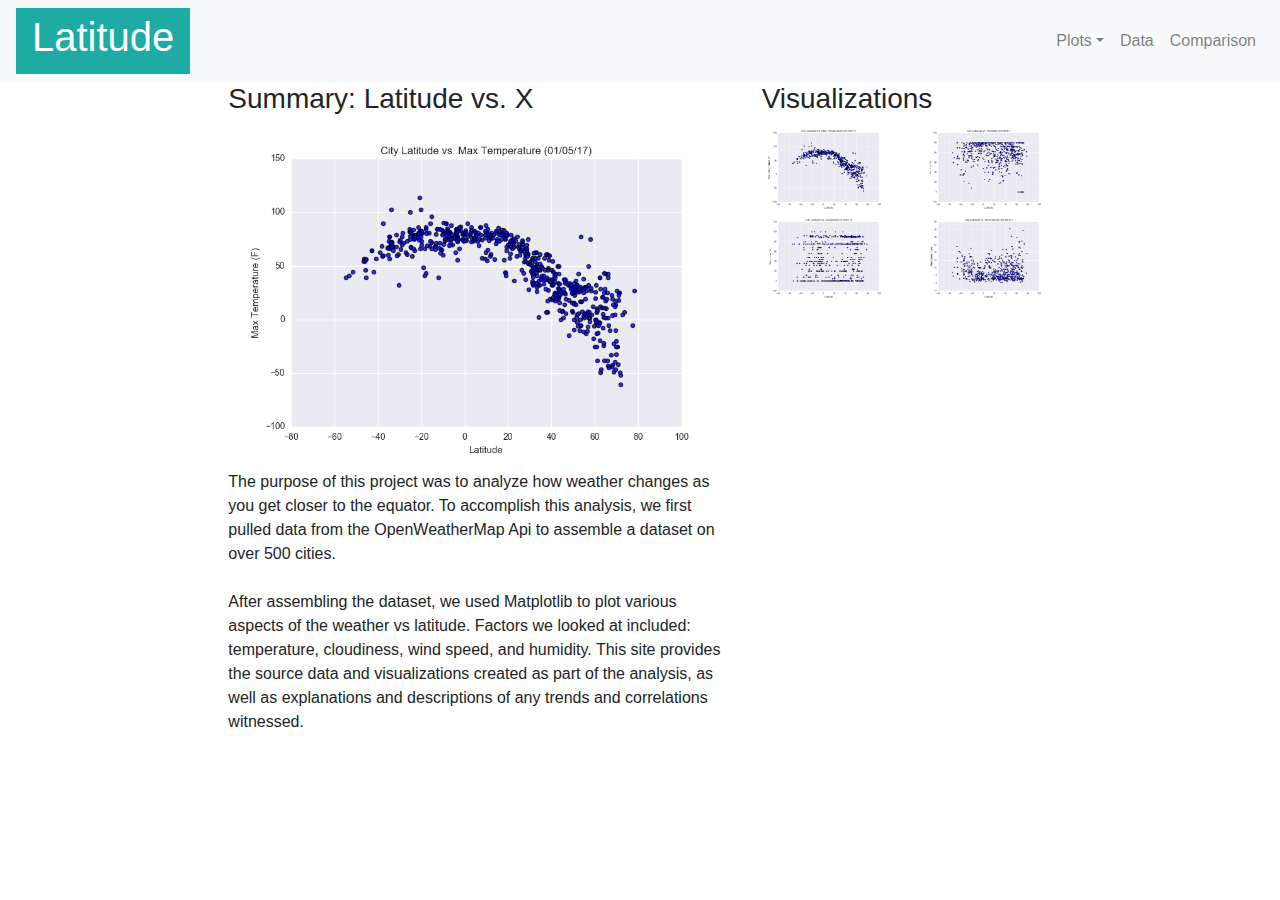
<file: index.html>
<!DOCTYPE html>
<html lang="en-us">
  <head>

    <meta charset="UTF-8">
    <meta name="viewport" content="width=device-width, initial-scale=1.0">
    <meta http-equiv="X-UA-Compatible" content="ie=edge">

    <link rel="stylesheet" href="https://cdn.jsdelivr.net/npm/bootstrap@4.6.1/dist/css/bootstrap.min.css">  
    <script src="https://cdn.jsdelivr.net/npm/@popperjs/core@2.11.6/dist/umd/popper.min.js" integrity="sha384-oBqDVmMz9ATKxIep9tiCxS/Z9fNfEXiDAYTujMAeBAsjFuCZSmKbSSUnQlmh/jp3" crossorigin="anonymous"></script>
    <script src="https://cdn.jsdelivr.net/npm/bootstrap@5.3.0-alpha1/dist/js/bootstrap.min.js" integrity="sha384-mQ93GR66B00ZXjt0YO5KlohRA5SY2XofN4zfuZxLkoj1gXtW8ANNCe9d5Y3eG5eD" crossorigin="anonymous"></script>
    <script src="https://code.jquery.com/jquery-3.5.1.slim.min.js" integrity="sha384-DfXdz2htPH0lsSSs5nCTpuj/zy4C+OGpamoFVy38MVBnE+IbbVYUew+OrCXaRkfj" crossorigin="anonymous"></script>
    <script src="https://cdn.jsdelivr.net/npm/bootstrap@4.5.3/dist/js/bootstrap.bundle.min.js" integrity="sha384-ho+j7jyWK8fNQe+A12Hb8AhRq26LrZ/JpcUGGOn+Y7RsweNrtN/tE3MoK7ZeZDyx" crossorigin="anonymous"></script>

    <link rel="stylesheet" href="./assets/css/styles.css">
  </head>

  <body>
    <script src="https://cdn.jsdelivr.net/npm/bootstrap@5.3.0-alpha1/dist/js/bootstrap.bundle.min.js" integrity="sha384-w76AqPfDkMBDXo30jS1Sgez6pr3x5MlQ1ZAGC+nuZB+EYdgRZgiwxhTBTkF7CXvN" crossorigin="anonymous"></script>
    <!-- Start of navbar -->
    <div class="container-fluid">
      <div class="row">
        <nav class="col-md-12 navbar navbar-expand-md navbar-light bg-light" id="navbar">
            <a class="nav-link active navbar-brand text-white" id="navhome" href="./index.html"><h1>Latitude</h1></a>

            <button class="navbar-toggler" type="button" data-toggle="collapse" data-target="#navbarSupportedContent" aria-controls="navbarSupportedContent" aria-expanded="false" aria-label="Toggle navigation">
              <span class="navbar-toggler-icon"></span>
            </button>
          
            <div class="collapse navbar-collapse" id="navbarSupportedContent">
              <ul class="nav navbar-nav ml-auto">
                <li class="nav-item dropdown">
                  <a class="nav-link dropdown-toggle" href="#" id="navbarDropdownMenuLink" data-toggle="dropdown">Plots</a>
                  <div class="dropdown-menu dropdown-menu-right" id="navbar" aria-labelledby="navbarDropdownMenuLink">
                    <a class="dropdown-item" href="visualizations/temp.html">Plot 1</a> <a class="dropdown-item" href="./visualizations/humidity.html">Plot 2</a> <a class="dropdown-item" href="./visualizations/cloudiness.html">Plot 3</a> <a class="dropdown-item" href="./visualizations/wind.html">Plot 4</a>
                </li>
                <li class="nav-item">
                  <a class="nav-link" href="./data.html">Data</a>
                </li>
                <li class="nav-item">
                  <a class="nav-link" href="./comparison.html">Comparison</a>
                </li>
              </ul>
              
          </div>
            
        </nav>
      </div> 
      <!-- End of navbar -->
      <div class="row">
        <div class="col-md-2"></div>
        <div class="col-md-5">
          <h3>
            Summary: Latitude vs. X
          </h3>
          <div class="row">
            <div class="col-md-12">
              <img class=" img-fluid float-left"  alt="Graph image" src="./assets/images/Fig1.png" />
              <p>
                The purpose of this project was to analyze how weather changes as you get closer to the equator. To accomplish this analysis, we first pulled data from the OpenWeatherMap Api to assemble a dataset on over 500 cities. </br> </br> 
                After assembling the dataset, we used Matplotlib to plot various aspects of the weather vs latitude. Factors we looked at included: temperature, cloudiness, wind speed, and humidity. This site provides the source data and visualizations created as part of the analysis, as well as explanations and descriptions of any trends and correlations witnessed.
              </p>
            </div>
          </div>
        </div>
        <div class="col-md-3">
          <h3>
            Visualizations
          </h3>
          <div class="row">
            <div class="col-md-6">
              <a href="./visualizations/temp.html"><img class="img-fluid" alt="Graph image" src="./assets/images/Fig1.png" /></a>
            </div>
            <div class="col-md-6">
              <a href="./visualizations/humidity.html"><img class="img-fluid" alt="Graph image" src="./assets/images/Fig2.png" /></a>
            </div>
          </div>
          <div class="row">
            <div class="col-md-6">
              <a href="./visualizations/cloudiness.html"><img class="img-fluid" alt="Graph image" src="./assets/images/Fig3.png" /></a>
            </div>
            <div class="col-md-6">
              <a href="./visualizations/wind.html"><img class="img-fluid" alt="Graph image" src="./assets/images/Fig4.png" /></a>
            </div>
          </div>
        </div>
        <div class="col-md-2"></div>
      </div>
    </div>


    <!-- jQuery CDN -->
    <script type="text/javascript" src="https://code.jquery.com/jquery-2.1.4.min.js"></script>

    <!-- Bootstrap CDN -->
    <script src="https://maxcdn.bootstrapcdn.com/bootstrap/3.3.6/js/bootstrap.min.js"></script>
    <script src="https://cdn.jsdelivr.net/npm/@popperjs/core@2.11.6/dist/umd/popper.min.js" integrity="sha384-oBqDVmMz9ATKxIep9tiCxS/Z9fNfEXiDAYTujMAeBAsjFuCZSmKbSSUnQlmh/jp3" crossorigin="anonymous"></script>
    <script src="https://cdn.jsdelivr.net/npm/bootstrap@5.3.0-alpha1/dist/js/bootstrap.min.js" integrity="sha384-mQ93GR66B00ZXjt0YO5KlohRA5SY2XofN4zfuZxLkoj1gXtW8ANNCe9d5Y3eG5eD" crossorigin="anonymous"></script>

  </body>

</html>
</file>
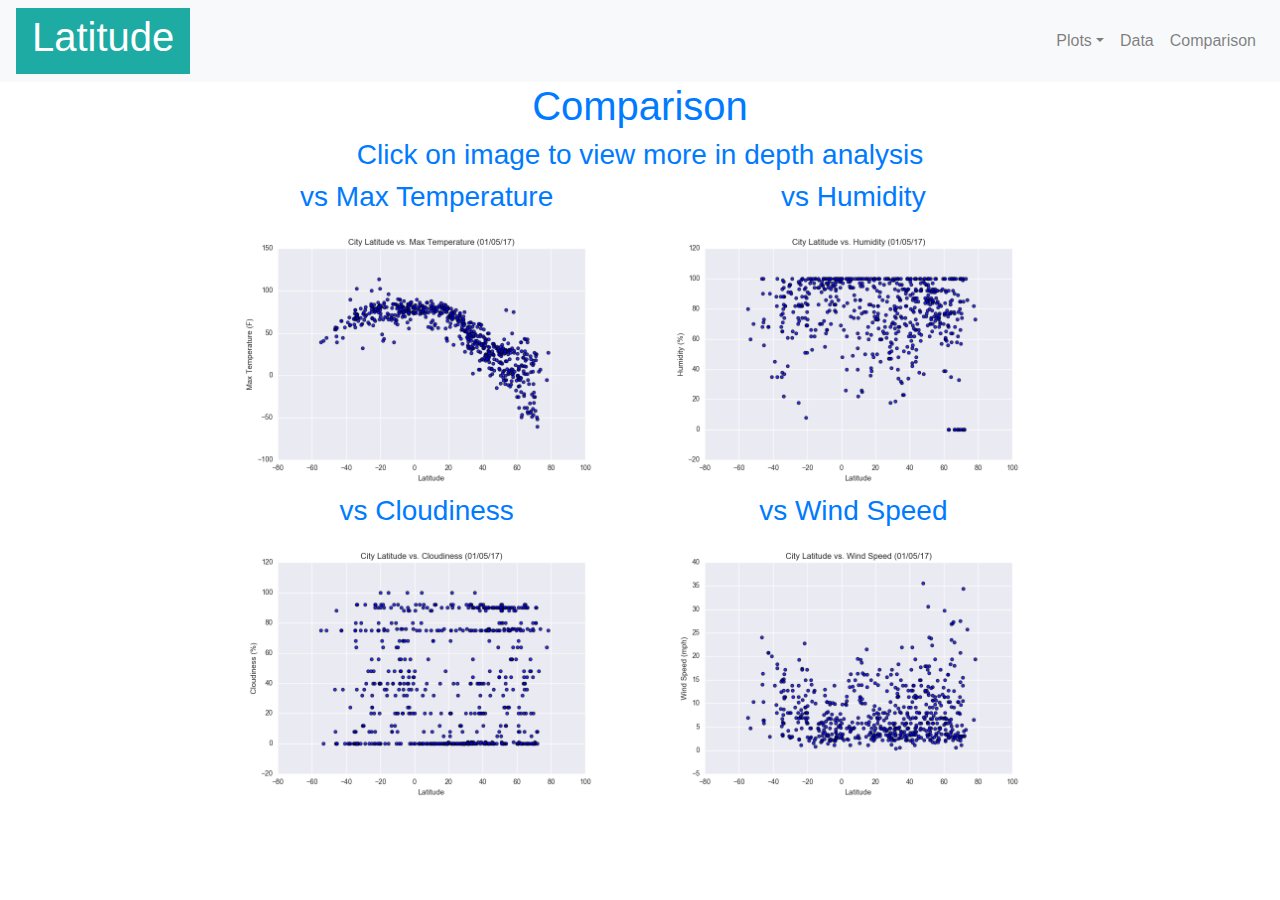
<file: comparison.html>
<!DOCTYPE html>
<html lang="en-us">
  <head>

    <meta charset="UTF-8">
    <meta name="viewport" content="width=device-width, initial-scale=1.0">
    <meta http-equiv="X-UA-Compatible" content="ie=edge">

    <link rel="stylesheet" href="https://cdn.jsdelivr.net/npm/bootstrap@4.6.1/dist/css/bootstrap.min.css">  
    <script src="https://cdn.jsdelivr.net/npm/@popperjs/core@2.11.6/dist/umd/popper.min.js" integrity="sha384-oBqDVmMz9ATKxIep9tiCxS/Z9fNfEXiDAYTujMAeBAsjFuCZSmKbSSUnQlmh/jp3" crossorigin="anonymous"></script>
    <script src="https://cdn.jsdelivr.net/npm/bootstrap@5.3.0-alpha1/dist/js/bootstrap.min.js" integrity="sha384-mQ93GR66B00ZXjt0YO5KlohRA5SY2XofN4zfuZxLkoj1gXtW8ANNCe9d5Y3eG5eD" crossorigin="anonymous"></script>
    <script src="https://code.jquery.com/jquery-3.5.1.slim.min.js" integrity="sha384-DfXdz2htPH0lsSSs5nCTpuj/zy4C+OGpamoFVy38MVBnE+IbbVYUew+OrCXaRkfj" crossorigin="anonymous"></script>
    <script src="https://cdn.jsdelivr.net/npm/bootstrap@4.5.3/dist/js/bootstrap.bundle.min.js" integrity="sha384-ho+j7jyWK8fNQe+A12Hb8AhRq26LrZ/JpcUGGOn+Y7RsweNrtN/tE3MoK7ZeZDyx" crossorigin="anonymous"></script>

    <link rel="stylesheet" href="./assets/css/styles.css">
  </head>

  <body>
    <script src="https://cdn.jsdelivr.net/npm/bootstrap@5.3.0-alpha1/dist/js/bootstrap.bundle.min.js" integrity="sha384-w76AqPfDkMBDXo30jS1Sgez6pr3x5MlQ1ZAGC+nuZB+EYdgRZgiwxhTBTkF7CXvN" crossorigin="anonymous"></script>
  <!-- Start of navbar -->
  <div class="container-fluid">
    <div class="row">
      <nav class="col-md-12 navbar navbar-expand-md navbar-light bg-light" id="navbar">
          <a class="nav-link active navbar-brand text-white" id="navhome" href="./index.html"><h1>Latitude</h1></a>

          <button class="navbar-toggler" type="button" data-toggle="collapse" data-target="#navbarSupportedContent" aria-controls="navbarSupportedContent" aria-expanded="false" aria-label="Toggle navigation">
            <span class="navbar-toggler-icon"></span>
          </button>
        
          <div class="collapse navbar-collapse" id="navbarSupportedContent">
            <ul class="nav navbar-nav ml-auto">
              <li class="nav-item dropdown">
                <a class="nav-link dropdown-toggle" href="#" id="navbarDropdownMenuLink" data-toggle="dropdown">Plots</a>
                <div class="dropdown-menu dropdown-menu-right" id="navbar" aria-labelledby="navbarDropdownMenuLink">
                  <a class="dropdown-item" href="./visualizations/temp.html">Plot 1</a> <a class="dropdown-item" href="./visualizations/humidity.html">Plot 2</a> <a class="dropdown-item" href="./visualizations/cloudiness.html">Plot 3</a> <a class="dropdown-item" href="./visualizations/wind.html">Plot 4</a>
              </li>
              <li class="nav-item">
                <a class="nav-link" href="./data.html">Data</a>
              </li>
              <li class="nav-item">
                <a class="nav-link" href="./comparison.html">Comparison</a>
              </li>
            </ul>
            
        </div>
          
      </nav>
    </div> 
    <!-- End of navbar -->
      <div class="row">
        <div class="col-md-2"></div>
        <div class="col-md-8">
          <h1 class="text-center text-primary">
            Comparison
          </h1>
        </div>
        <div class="col-md-2"></div>
      </div>
      <div class="row">
        <div class="col-md-2"></div>
        <div class="col-md-8">
          <h3 class="text-center text-primary">
            Click on image to view more in depth analysis
          </h3>
        </div>
        <div class="col-md-2"></div>
      </div>
      <div class="row">
        <div class="col-md-2"></div>
        <div class="col-md-4">
          <h3 class="text-center text-primary">
            vs Max Temperature
          </h3>
          <a href="./visualizations/temp.html"><img class="panel image-fluid" width="100%" alt="Graph image" src="./assets/images/Fig1.png" /></a>
        </div>
        <div class="col-md-4">
          <h3 class="text-center text-primary">
            vs Humidity
          </h3>
          <a href="./visualizations/humidity.html"><img class="panel image-fluid" width="100%" alt="Graph image" src="./assets/images/Fig2.png" /></a>
        </div>
        <div class="col-md-2"></div>
      </div>
      <div class="row">
        <div class="col-md-2"></div>
        <div class="col-md-4">
          <h3 class="text-center text-primary">
            vs Cloudiness
          </h3>
          <a href="./visualizations/cloudiness.html"><img class="panel image-fluid" width="100%" alt="Graph image" src="./assets/images/Fig3.png" /></a>
        </div>
        <div class="col-md-4">
          <h3 class="text-center text-primary">
            vs Wind Speed
          </h3>
          <a href="./visualizations/wind.html"><img class="panel image-fluid" width="100%" alt="Graph image" src="./assets/images/Fig4.png" /></a>
        </div>
        <div class="col-md-2"></div>
      </div>
    </div>


    <!-- jQuery CDN -->
    <script type="text/javascript" src="https://code.jquery.com/jquery-2.1.4.min.js"></script>

    <!-- Bootstrap CDN -->
    <script src="https://maxcdn.bootstrapcdn.com/bootstrap/3.3.6/js/bootstrap.min.js"></script>
    <script src="https://cdn.jsdelivr.net/npm/@popperjs/core@2.11.6/dist/umd/popper.min.js" integrity="sha384-oBqDVmMz9ATKxIep9tiCxS/Z9fNfEXiDAYTujMAeBAsjFuCZSmKbSSUnQlmh/jp3" crossorigin="anonymous"></script>
    <script src="https://cdn.jsdelivr.net/npm/bootstrap@5.3.0-alpha1/dist/js/bootstrap.min.js" integrity="sha384-mQ93GR66B00ZXjt0YO5KlohRA5SY2XofN4zfuZxLkoj1gXtW8ANNCe9d5Y3eG5eD" crossorigin="anonymous"></script>

  </body>

</html>
</file>
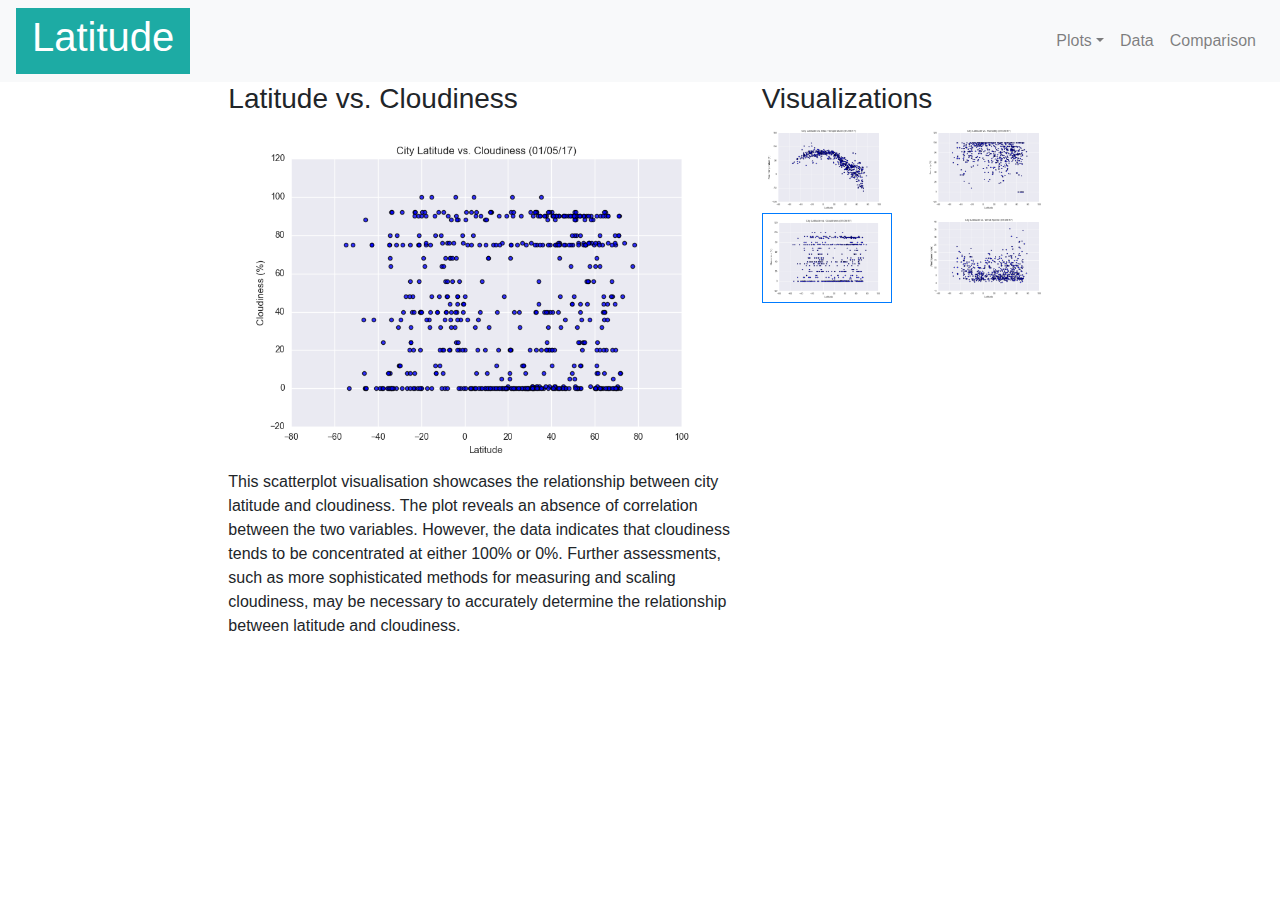
<file: visualizations/cloudiness.html>
<!DOCTYPE html>
<html lang="en-us">
  <head>

    <meta charset="UTF-8">
    <meta name="viewport" content="width=device-width, initial-scale=1.0">
    <meta http-equiv="X-UA-Compatible" content="ie=edge">

    <link rel="stylesheet" href="https://cdn.jsdelivr.net/npm/bootstrap@4.6.1/dist/css/bootstrap.min.css">  
    <script src="https://cdn.jsdelivr.net/npm/@popperjs/core@2.11.6/dist/umd/popper.min.js" integrity="sha384-oBqDVmMz9ATKxIep9tiCxS/Z9fNfEXiDAYTujMAeBAsjFuCZSmKbSSUnQlmh/jp3" crossorigin="anonymous"></script>
    <script src="https://cdn.jsdelivr.net/npm/bootstrap@5.3.0-alpha1/dist/js/bootstrap.min.js" integrity="sha384-mQ93GR66B00ZXjt0YO5KlohRA5SY2XofN4zfuZxLkoj1gXtW8ANNCe9d5Y3eG5eD" crossorigin="anonymous"></script>
    <script src="https://code.jquery.com/jquery-3.5.1.slim.min.js" integrity="sha384-DfXdz2htPH0lsSSs5nCTpuj/zy4C+OGpamoFVy38MVBnE+IbbVYUew+OrCXaRkfj" crossorigin="anonymous"></script>
    <script src="https://cdn.jsdelivr.net/npm/bootstrap@4.5.3/dist/js/bootstrap.bundle.min.js" integrity="sha384-ho+j7jyWK8fNQe+A12Hb8AhRq26LrZ/JpcUGGOn+Y7RsweNrtN/tE3MoK7ZeZDyx" crossorigin="anonymous"></script>

    <link rel="stylesheet" href="../assets/css/styles.css">
  </head>

  <body>
    <script src="https://cdn.jsdelivr.net/npm/bootstrap@5.3.0-alpha1/dist/js/bootstrap.bundle.min.js" integrity="sha384-w76AqPfDkMBDXo30jS1Sgez6pr3x5MlQ1ZAGC+nuZB+EYdgRZgiwxhTBTkF7CXvN" crossorigin="anonymous"></script>
    <!-- Start of navbar -->
    <div class="container-fluid">
      <div class="row">
        <nav class="col-md-12 navbar navbar-expand-md navbar-light bg-light" id="navbar">
            <a class="nav-link active navbar-brand text-white" id="navhome" href="../index.html"><h1>Latitude</h1></a>

            <button class="navbar-toggler" type="button" data-toggle="collapse" data-target="#navbarSupportedContent" aria-controls="navbarSupportedContent" aria-expanded="false" aria-label="Toggle navigation">
              <span class="navbar-toggler-icon"></span>
            </button>
          
            <div class="collapse navbar-collapse" id="navbarSupportedContent">
              <ul class="nav navbar-nav ml-auto">
                <li class="nav-item dropdown">
                  <a class="nav-link dropdown-toggle" href="#" id="navbarDropdownMenuLink" data-toggle="dropdown">Plots</a>
                  <div class="dropdown-menu dropdown-menu-right" id="navbar" aria-labelledby="navbarDropdownMenuLink">
                    <a class="dropdown-item" href="./temp.html">Plot 1</a> <a class="dropdown-item" href="./humidity.html">Plot 2</a> <a class="dropdown-item" href="./cloudiness.html">Plot 3</a> <a class="dropdown-item" href="./wind.html">Plot 4</a>                </li>
                <li class="nav-item">
                  <a class="nav-link" href="../data.html">Data</a>
                </li>
                <li class="nav-item">
                  <a class="nav-link" href="../comparison.html">Comparison</a>
                </li>
              </ul>
              
          </div>
            
        </nav>
      </div> 
      <!-- End of navbar -->
      <div class="row">
        <div class="col-md-2"></div>
        <div class="col-md-5">
          <h3>
            Latitude vs. Cloudiness
          </h3>
          <div class="row">
            <div class="col-md-12">
              <img class=" img-fluid float-left"  alt="Graph image" src="../assets/images/Fig3.png" />
              <p>
                This scatterplot visualisation showcases the relationship between city latitude and cloudiness. The plot reveals an absence of correlation between the two variables. However, the data indicates that cloudiness tends to be concentrated at either 100% or 0%. Further assessments, such as more sophisticated methods for measuring and scaling cloudiness, may be necessary to accurately determine the relationship between latitude and cloudiness.
              </p>
            </div>
          </div>
        </div>
        <div class="col-md-3">
          <h3>
            Visualizations
          </h3>
          <div class="row">
            <div class="col-md-6">
              <a href="./temp.html"><img class="img-fluid" alt="Graph image" src="../assets/images/Fig1.png" /></a>
            </div>
            <div class="col-md-6">
              <a href="./humidity.html"><img class="img-fluid" alt="Graph image" src="../assets/images/Fig2.png" /></a>
            </div>
          </div>
          <div class="row">
            <div class="col-md-6">
              <a href="./cloudiness.html"><img class="img-fluid border border-primary" alt="Graph image" src="../assets/images/Fig3.png" /></a>
            </div>
            <div class="col-md-6">
              <a href="./wind.html"><img class="img-fluid" alt="Graph image" src="../assets/images/Fig4.png" /></a>
            </div>
          </div>
        </div>
        <div class="col-md-2"></div>
      </div>
    </div>

    <!-- jQuery CDN -->
    <script type="text/javascript" src="https://code.jquery.com/jquery-2.1.4.min.js"></script>

    <!-- Bootstrap CDN -->
    <script src="https://maxcdn.bootstrapcdn.com/bootstrap/3.3.6/js/bootstrap.min.js"></script>
    <script src="https://cdn.jsdelivr.net/npm/@popperjs/core@2.11.6/dist/umd/popper.min.js" integrity="sha384-oBqDVmMz9ATKxIep9tiCxS/Z9fNfEXiDAYTujMAeBAsjFuCZSmKbSSUnQlmh/jp3" crossorigin="anonymous"></script>
    <script src="https://cdn.jsdelivr.net/npm/bootstrap@5.3.0-alpha1/dist/js/bootstrap.min.js" integrity="sha384-mQ93GR66B00ZXjt0YO5KlohRA5SY2XofN4zfuZxLkoj1gXtW8ANNCe9d5Y3eG5eD" crossorigin="anonymous"></script>

  </body>

</html>
</file>
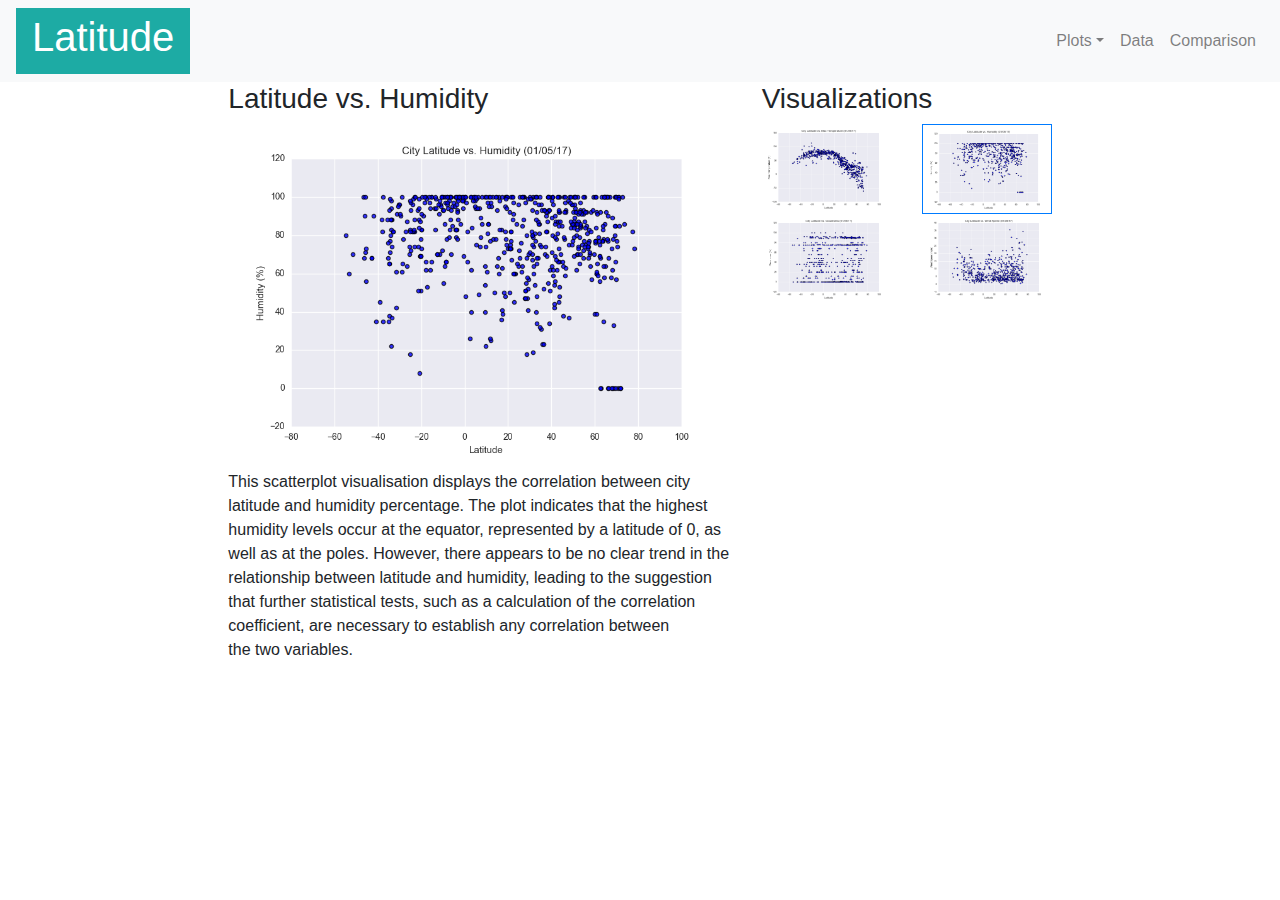
<file: visualizations/humidity.html>
<!DOCTYPE html>
<html lang="en-us">
  <head>

    <meta charset="UTF-8">
    <meta name="viewport" content="width=device-width, initial-scale=1.0">
    <meta http-equiv="X-UA-Compatible" content="ie=edge">

    <link rel="stylesheet" href="https://cdn.jsdelivr.net/npm/bootstrap@4.6.1/dist/css/bootstrap.min.css">  
    <script src="https://cdn.jsdelivr.net/npm/@popperjs/core@2.11.6/dist/umd/popper.min.js" integrity="sha384-oBqDVmMz9ATKxIep9tiCxS/Z9fNfEXiDAYTujMAeBAsjFuCZSmKbSSUnQlmh/jp3" crossorigin="anonymous"></script>
    <script src="https://cdn.jsdelivr.net/npm/bootstrap@5.3.0-alpha1/dist/js/bootstrap.min.js" integrity="sha384-mQ93GR66B00ZXjt0YO5KlohRA5SY2XofN4zfuZxLkoj1gXtW8ANNCe9d5Y3eG5eD" crossorigin="anonymous"></script>
    <script src="https://code.jquery.com/jquery-3.5.1.slim.min.js" integrity="sha384-DfXdz2htPH0lsSSs5nCTpuj/zy4C+OGpamoFVy38MVBnE+IbbVYUew+OrCXaRkfj" crossorigin="anonymous"></script>
    <script src="https://cdn.jsdelivr.net/npm/bootstrap@4.5.3/dist/js/bootstrap.bundle.min.js" integrity="sha384-ho+j7jyWK8fNQe+A12Hb8AhRq26LrZ/JpcUGGOn+Y7RsweNrtN/tE3MoK7ZeZDyx" crossorigin="anonymous"></script>

    <link rel="stylesheet" href="../assets/css/styles.css">
  </head>

  <body>
    <script src="https://cdn.jsdelivr.net/npm/bootstrap@5.3.0-alpha1/dist/js/bootstrap.bundle.min.js" integrity="sha384-w76AqPfDkMBDXo30jS1Sgez6pr3x5MlQ1ZAGC+nuZB+EYdgRZgiwxhTBTkF7CXvN" crossorigin="anonymous"></script>
    <!-- Start of navbar -->
    <div class="container-fluid">
      <div class="row">
        <nav class="col-md-12 navbar navbar-expand-md navbar-light bg-light" id="navbar">
            <a class="nav-link active navbar-brand text-white" id="navhome" href="../index.html"><h1>Latitude</h1></a>

            <button class="navbar-toggler" type="button" data-toggle="collapse" data-target="#navbarSupportedContent" aria-controls="navbarSupportedContent" aria-expanded="false" aria-label="Toggle navigation">
              <span class="navbar-toggler-icon"></span>
            </button>
          
            <div class="collapse navbar-collapse" id="navbarSupportedContent">
              <ul class="nav navbar-nav ml-auto">
                <li class="nav-item dropdown">
                  <a class="nav-link dropdown-toggle" href="#" id="navbarDropdownMenuLink" data-toggle="dropdown">Plots</a>
                  <div class="dropdown-menu dropdown-menu-right" id="navbar" aria-labelledby="navbarDropdownMenuLink">
                    <a class="dropdown-item" href="./temp.html">Plot 1</a> <a class="dropdown-item" href="./humidity.html">Plot 2</a> <a class="dropdown-item" href="./cloudiness.html">Plot 3</a> <a class="dropdown-item" href="./wind.html">Plot 4</a>                </li>
                <li class="nav-item">
                  <a class="nav-link" href="../data.html">Data</a>
                </li>
                <li class="nav-item">
                  <a class="nav-link" href="../comparison.html">Comparison</a>
                </li>
              </ul>
              
          </div>
            
        </nav>
      </div> 
      <!-- End of navbar -->
      <div class="row">
        <div class="col-md-2"></div>
        <div class="col-md-5">
          <h3>
            Latitude vs. Humidity
          </h3>
          <div class="row">
            <div class="col-md-12">
              <img class=" img-fluid float-left"  alt="Graph image" src="../assets/images/Fig2.png" />
              <p>
                This scatterplot visualisation displays the correlation between city latitude and humidity percentage. The plot indicates that the highest humidity levels occur at the equator, represented by a latitude of 0, as well as at the poles. However, there appears to be no clear trend in the relationship between latitude and humidity, leading to the suggestion that further statistical tests, such as a calculation of the correlation coefficient, are necessary to establish any correlation between the two variables.
              </p>
            </div>
          </div>
        </div>
        <div class="col-md-3">
          <h3>
            Visualizations
          </h3>
          <div class="row">
            <div class="col-md-6">
              <a href="./temp.html"><img class="img-fluid" alt="Graph image" src="../assets/images/Fig1.png" /></a>
            </div>
            <div class="col-md-6">
              <a href="./humidity.html"><img class="img-fluid border border-primary" alt="Graph image" src="../assets/images/Fig2.png" /></a>
            </div>
          </div>
          <div class="row">
            <div class="col-md-6">
              <a href="./cloudiness.html"><img class="img-fluid" alt="Graph image" src="../assets/images/Fig3.png" /></a>
            </div>
            <div class="col-md-6">
              <a href="./wind.html"><img class="img-fluid" alt="Graph image" src="../assets/images/Fig4.png" /></a>
            </div>
          </div>
        </div>
        <div class="col-md-2"></div>
      </div>
    </div>


    <!-- jQuery CDN -->
    <script type="text/javascript" src="https://code.jquery.com/jquery-2.1.4.min.js"></script>

    <!-- Bootstrap CDN -->
    <script src="https://maxcdn.bootstrapcdn.com/bootstrap/3.3.6/js/bootstrap.min.js"></script>
    <script src="https://cdn.jsdelivr.net/npm/@popperjs/core@2.11.6/dist/umd/popper.min.js" integrity="sha384-oBqDVmMz9ATKxIep9tiCxS/Z9fNfEXiDAYTujMAeBAsjFuCZSmKbSSUnQlmh/jp3" crossorigin="anonymous"></script>
    <script src="https://cdn.jsdelivr.net/npm/bootstrap@5.3.0-alpha1/dist/js/bootstrap.min.js" integrity="sha384-mQ93GR66B00ZXjt0YO5KlohRA5SY2XofN4zfuZxLkoj1gXtW8ANNCe9d5Y3eG5eD" crossorigin="anonymous"></script>

  </body>

</html>
</file>
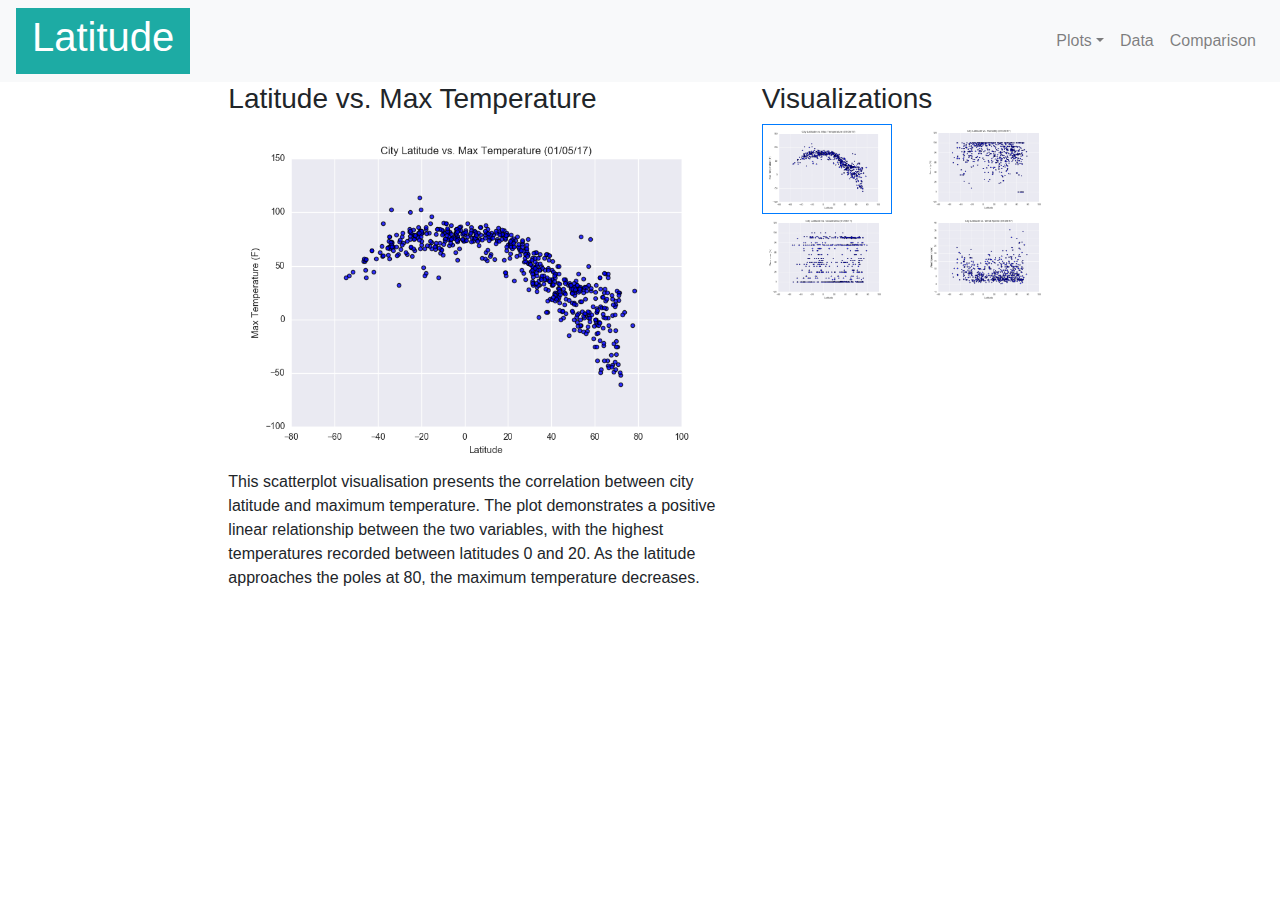
<file: visualizations/temp.html>
<!DOCTYPE html>
<html lang="en-us">
  <head>

    <meta charset="UTF-8">
    <meta name="viewport" content="width=device-width, initial-scale=1.0">
    <meta http-equiv="X-UA-Compatible" content="ie=edge">

    <link rel="stylesheet" href="https://cdn.jsdelivr.net/npm/bootstrap@4.6.1/dist/css/bootstrap.min.css">  
    <script src="https://cdn.jsdelivr.net/npm/@popperjs/core@2.11.6/dist/umd/popper.min.js" integrity="sha384-oBqDVmMz9ATKxIep9tiCxS/Z9fNfEXiDAYTujMAeBAsjFuCZSmKbSSUnQlmh/jp3" crossorigin="anonymous"></script>
    <script src="https://cdn.jsdelivr.net/npm/bootstrap@5.3.0-alpha1/dist/js/bootstrap.min.js" integrity="sha384-mQ93GR66B00ZXjt0YO5KlohRA5SY2XofN4zfuZxLkoj1gXtW8ANNCe9d5Y3eG5eD" crossorigin="anonymous"></script>
    <script src="https://code.jquery.com/jquery-3.5.1.slim.min.js" integrity="sha384-DfXdz2htPH0lsSSs5nCTpuj/zy4C+OGpamoFVy38MVBnE+IbbVYUew+OrCXaRkfj" crossorigin="anonymous"></script>
    <script src="https://cdn.jsdelivr.net/npm/bootstrap@4.5.3/dist/js/bootstrap.bundle.min.js" integrity="sha384-ho+j7jyWK8fNQe+A12Hb8AhRq26LrZ/JpcUGGOn+Y7RsweNrtN/tE3MoK7ZeZDyx" crossorigin="anonymous"></script>

    <link rel="stylesheet" href="../assets/css/styles.css">
  </head>

  <body>
    <script src="https://cdn.jsdelivr.net/npm/bootstrap@5.3.0-alpha1/dist/js/bootstrap.bundle.min.js" integrity="sha384-w76AqPfDkMBDXo30jS1Sgez6pr3x5MlQ1ZAGC+nuZB+EYdgRZgiwxhTBTkF7CXvN" crossorigin="anonymous"></script>
    <!-- Start of navbar -->
    <div class="container-fluid">
      <div class="row">
        <nav class="col-md-12 navbar navbar-expand-md navbar-light bg-light" id="navbar">
            <a class="nav-link active navbar-brand text-white" id="navhome" href="../index.html"><h1>Latitude</h1></a>

            <button class="navbar-toggler" type="button" data-toggle="collapse" data-target="#navbarSupportedContent" aria-controls="navbarSupportedContent" aria-expanded="false" aria-label="Toggle navigation">
              <span class="navbar-toggler-icon"></span>
            </button>
          
            <div class="collapse navbar-collapse" id="navbarSupportedContent">
              <ul class="nav navbar-nav ml-auto">
                <li class="nav-item dropdown">
                  <a class="nav-link dropdown-toggle" href="#" id="navbarDropdownMenuLink" data-toggle="dropdown">Plots</a>
                  <div class="dropdown-menu dropdown-menu-right" id="navbar" aria-labelledby="navbarDropdownMenuLink">
                    <a class="dropdown-item" href="./temp.html">Plot 1</a> <a class="dropdown-item" href="./humidity.html">Plot 2</a> <a class="dropdown-item" href="./cloudiness.html">Plot 3</a> <a class="dropdown-item" href="./wind.html">Plot 4</a>                </li>
                <li class="nav-item">
                  <a class="nav-link" href="../data.html">Data</a>
                </li>
                <li class="nav-item">
                  <a class="nav-link" href="../comparison.html">Comparison</a>
                </li>
              </ul>
              
          </div>
            
        </nav>
      </div> 
      <!-- End of navbar -->
      <div class="row">
        <div class="col-md-2"></div>
        <div class="col-md-5">
          <h3>
            Latitude vs. Max Temperature
          </h3>
          <div class="row">
            <div class="col-md-12">
              <img class=" img-fluid float-left"  alt="Graph image" src="../assets/images/Fig1.png" />
              <p>
                This scatterplot visualisation presents the correlation between city latitude and maximum temperature. The plot demonstrates a positive linear relationship between the two variables, with the highest temperatures recorded between latitudes 0 and 20. As the latitude approaches the poles at 80, the maximum temperature decreases.
              </p>
            </div>
          </div>
        </div>
        <div class="col-md-3">
          <h3>
            Visualizations
          </h3>
          <div class="row">
            <div class="col-md-6">
              <a href="./temp.html"><img class="img-fluid border border-primary" alt="Graph image" src="../assets/images/Fig1.png" /></a>
            </div>
            <div class="col-md-6">
              <a href="./humidity.html"><img class="img-fluid" alt="Graph image" src="../assets/images/Fig2.png" /></a>
            </div>
          </div>
          <div class="row">
            <div class="col-md-6">
              <a href="./cloudiness.html"><img class="img-fluid" alt="Graph image" src="../assets/images/Fig3.png" /></a>
            </div>
            <div class="col-md-6">
              <a href="./wind.html"><img class="img-fluid" alt="Graph image" src="../assets/images/Fig4.png" /></a>
            </div>
          </div>
        </div>
        <div class="col-md-2"></div>
      </div>
    </div>


    <!-- jQuery CDN -->
    <script type="text/javascript" src="https://code.jquery.com/jquery-2.1.4.min.js"></script>

    <!-- Bootstrap CDN -->
    <script src="https://maxcdn.bootstrapcdn.com/bootstrap/3.3.6/js/bootstrap.min.js"></script>
    <script src="https://cdn.jsdelivr.net/npm/@popperjs/core@2.11.6/dist/umd/popper.min.js" integrity="sha384-oBqDVmMz9ATKxIep9tiCxS/Z9fNfEXiDAYTujMAeBAsjFuCZSmKbSSUnQlmh/jp3" crossorigin="anonymous"></script>
    <script src="https://cdn.jsdelivr.net/npm/bootstrap@5.3.0-alpha1/dist/js/bootstrap.min.js" integrity="sha384-mQ93GR66B00ZXjt0YO5KlohRA5SY2XofN4zfuZxLkoj1gXtW8ANNCe9d5Y3eG5eD" crossorigin="anonymous"></script>

  </body>

</html>
</file>
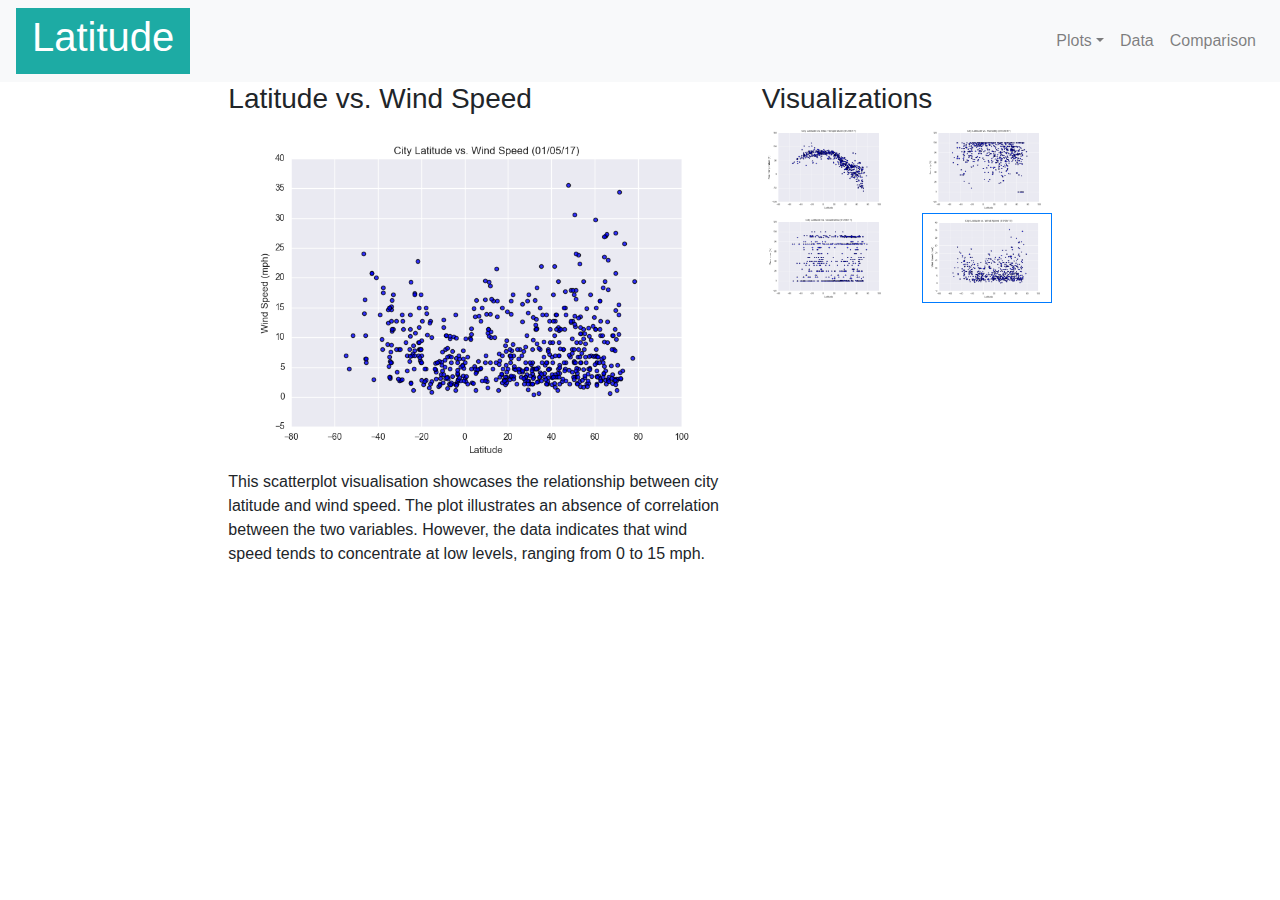
<file: visualizations/wind.html>
<!DOCTYPE html>
<html lang="en-us">
  <head>

    <meta charset="UTF-8">
    <meta name="viewport" content="width=device-width, initial-scale=1.0">
    <meta http-equiv="X-UA-Compatible" content="ie=edge">

    <link rel="stylesheet" href="https://cdn.jsdelivr.net/npm/bootstrap@4.6.1/dist/css/bootstrap.min.css">  
    <script src="https://cdn.jsdelivr.net/npm/@popperjs/core@2.11.6/dist/umd/popper.min.js" integrity="sha384-oBqDVmMz9ATKxIep9tiCxS/Z9fNfEXiDAYTujMAeBAsjFuCZSmKbSSUnQlmh/jp3" crossorigin="anonymous"></script>
    <script src="https://cdn.jsdelivr.net/npm/bootstrap@5.3.0-alpha1/dist/js/bootstrap.min.js" integrity="sha384-mQ93GR66B00ZXjt0YO5KlohRA5SY2XofN4zfuZxLkoj1gXtW8ANNCe9d5Y3eG5eD" crossorigin="anonymous"></script>
    <script src="https://code.jquery.com/jquery-3.5.1.slim.min.js" integrity="sha384-DfXdz2htPH0lsSSs5nCTpuj/zy4C+OGpamoFVy38MVBnE+IbbVYUew+OrCXaRkfj" crossorigin="anonymous"></script>
    <script src="https://cdn.jsdelivr.net/npm/bootstrap@4.5.3/dist/js/bootstrap.bundle.min.js" integrity="sha384-ho+j7jyWK8fNQe+A12Hb8AhRq26LrZ/JpcUGGOn+Y7RsweNrtN/tE3MoK7ZeZDyx" crossorigin="anonymous"></script>

    <link rel="stylesheet" href="../assets/css/styles.css">
  </head>

  <body>
    <script src="https://cdn.jsdelivr.net/npm/bootstrap@5.3.0-alpha1/dist/js/bootstrap.bundle.min.js" integrity="sha384-w76AqPfDkMBDXo30jS1Sgez6pr3x5MlQ1ZAGC+nuZB+EYdgRZgiwxhTBTkF7CXvN" crossorigin="anonymous"></script>
    <!-- Start of navbar -->
    <div class="container-fluid">
      <div class="row">
        <nav class="col-md-12 navbar navbar-expand-md navbar-light bg-light" id="navbar">
            <a class="nav-link active navbar-brand text-white" id="navhome" href="../index.html"><h1>Latitude</h1></a>

            <button class="navbar-toggler" type="button" data-toggle="collapse" data-target="#navbarSupportedContent" aria-controls="navbarSupportedContent" aria-expanded="false" aria-label="Toggle navigation">
              <span class="navbar-toggler-icon"></span>
            </button>
          
            <div class="collapse navbar-collapse" id="navbarSupportedContent">
              <ul class="nav navbar-nav ml-auto">
                <li class="nav-item dropdown">
                  <a class="nav-link dropdown-toggle" href="#" id="navbarDropdownMenuLink" data-toggle="dropdown">Plots</a>
                  <div class="dropdown-menu dropdown-menu-right"  id="navbar" aria-labelledby="navbarDropdownMenuLink">
                    <a class="dropdown-item" href="./temp.html">Plot 1</a> <a class="dropdown-item" href="./humidity.html">Plot 2</a> <a class="dropdown-item" href="./cloudiness.html">Plot 3</a> <a class="dropdown-item" href="./wind.html">Plot 4</a>                </li>
                </li>
                <li class="nav-item">
                  <a class="nav-link" href="../data.html">Data</a>
                </li>
                <li class="nav-item">
                  <a class="nav-link" href="../comparison.html">Comparison</a>
                </li>
              </ul>
              
          </div>
            
        </nav>
      </div> 
      <!-- End of navbar -->
      <div class="row">
        <div class="col-md-2"></div>
        <div class="col-md-5">
          <h3>
            Latitude vs. Wind Speed
          </h3>
          <div class="row">
            <div class="col-md-12">
              <img class=" img-fluid float-left"  alt="Graph image" src="../assets/images/Fig4.png" />
              <p>
                This scatterplot visualisation showcases the relationship between city latitude and wind speed. The plot illustrates an absence of correlation between the two variables. However, the data indicates that wind speed tends to concentrate at low levels, ranging from 0 to 15 mph.
              </p>
            </div>
          </div>
        </div>
        <div class="col-md-3">
          <h3>
            Visualizations
          </h3>
          <div class="row">
            <div class="col-md-6">
              <a href="./temp.html"><img class="img-fluid" alt="Graph image" src="../assets/images/Fig1.png" /></a>
            </div>
            <div class="col-md-6">
              <a href="./humidity.html"><img class="img-fluid" alt="Graph image" src="../assets/images/Fig2.png" /></a>
            </div>
          </div>
          <div class="row">
            <div class="col-md-6">
              <a href="./cloudiness.html"><img class="img-fluid" alt="Graph image" src="../assets/images/Fig3.png" /></a>
            </div>
            <div class="col-md-6">
              <a href="./wind.html"><img class="img-fluid border border-primary" alt="Graph image" src="../assets/images/Fig4.png" /></a>
            </div>
          </div>
        </div>
        <div class="col-md-2"></div>
      </div>
    </div>

    <!-- jQuery CDN -->
    <script type="text/javascript" src="https://code.jquery.com/jquery-2.1.4.min.js"></script>

    <!-- Bootstrap CDN -->
    <script src="https://maxcdn.bootstrapcdn.com/bootstrap/3.3.6/js/bootstrap.min.js"></script>
    <script src="https://cdn.jsdelivr.net/npm/@popperjs/core@2.11.6/dist/umd/popper.min.js" integrity="sha384-oBqDVmMz9ATKxIep9tiCxS/Z9fNfEXiDAYTujMAeBAsjFuCZSmKbSSUnQlmh/jp3" crossorigin="anonymous"></script>
    <script src="https://cdn.jsdelivr.net/npm/bootstrap@5.3.0-alpha1/dist/js/bootstrap.min.js" integrity="sha384-mQ93GR66B00ZXjt0YO5KlohRA5SY2XofN4zfuZxLkoj1gXtW8ANNCe9d5Y3eG5eD" crossorigin="anonymous"></script>

  </body>

</html>
</file>
<file: assets/css/styles.css>
#navhome{
    background-color: #1daba4!important;
}


@media (max-width: 767.98px) {
    #navbar{
        background-color: #1daba4!important;
    }
    #navhome{
        background-color: #1daba4!important;
    }
    a{
        color: white!important;
    }
}
</file>
